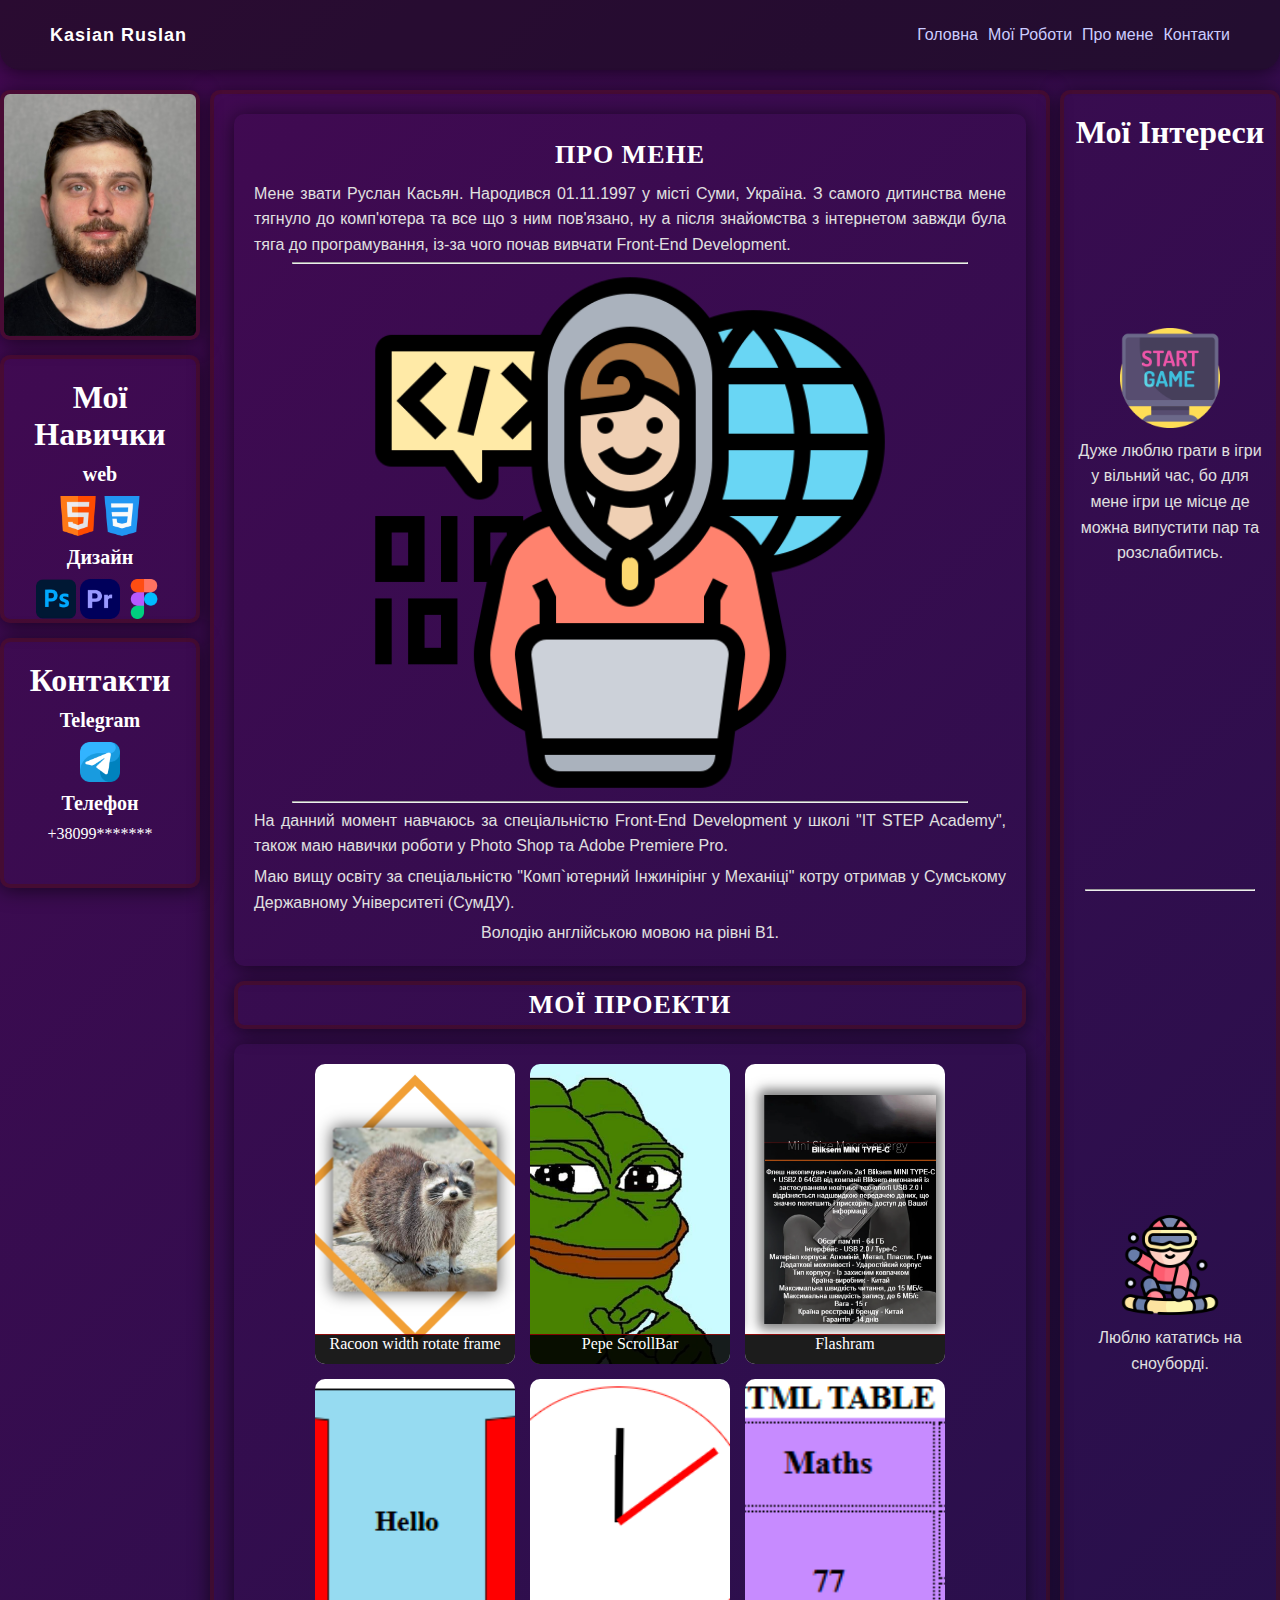
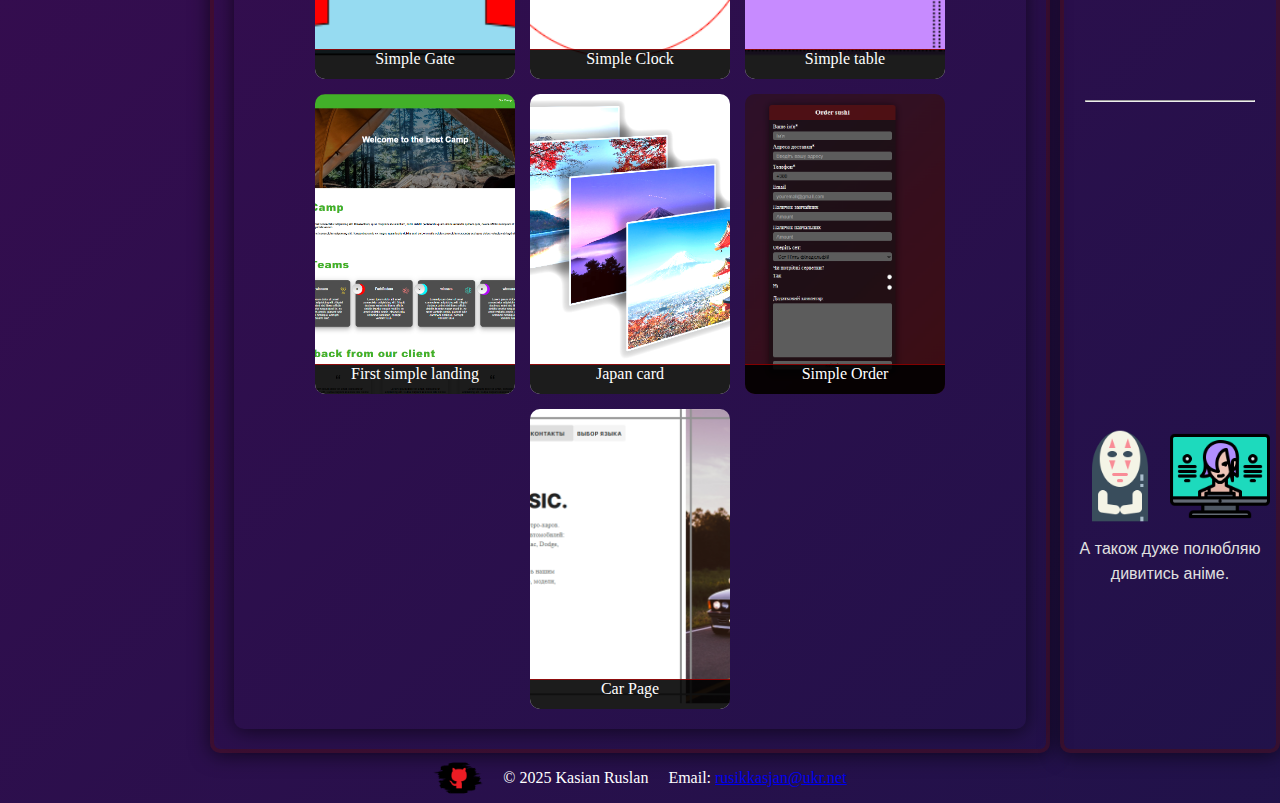
<file: index.html>
<!DOCTYPE html>
<html lang="en">
<head>
    <meta charset="UTF-8">
    <meta name="viewport" content="width=device-width, initial-scale=1.0">
    <title>Document</title>
    <link rel="stylesheet" href="./css/style.css">
</head>
<body>
    <div id="main" class="container">
        <section class="topsec">
            <header>
                <div class="name">Kasian Ruslan</div>
                <div class="nav">
                    <nav>
                        <ul>
                            <li><a href="#main">Головна</a></li>
                            <li><a href="#project">Мої Роботи</a></li>
                            <li><a href="#about">Про мене</a></li>
                            <li><a href="#contact">Контакти</a></li>
                        </ul>
                    </nav>
                </div>
            </header>
        </section>
        <main>
            <aside>
                <div class="myphoto">
                    <img src="./myportfolio/myphoto/IMG_1971 (1).jpg" alt="myphoto">
                </div>
                <div class="myinfo">
                    <h1>Мої Навички</h1>
                    <h2>web</h2>
                    <div class="webimg">
                        <img src="./myportfolio/progimg/html.png" alt="htmlimg">
                        <img src="./myportfolio/progimg/css-3.png" alt="cssimg">
                    </div>
                    <h2>Дизайн</h2>
                    <div class="webimg">
                        <img src="./myportfolio/progimg/photoshop.png" alt="psimg">
                        <img src="./myportfolio/progimg/premiere-pro.png" alt="primg">
                        <img src="./myportfolio/progimg/figma.png" alt="figmaimg">
                    </div>
                    <!-- <h2>Інше</h2>
                                    <div class="webimg">
                                        <img src="" alt="">
                                    </div> -->
                </div>
                <div id="contact" class="myinfo">
                    <h1>Контакти</h1>
                    <h2>Telegram</h2>
                    <a href="https://t.me/NonStopik" target="_blank">
                        <div class="webimg">
                        <img src="./myportfolio/progimg/telegram.png" alt="telimg">
                        </div>
                    </a>
                    <h2>Телефон</h2>
                    <span>+38099*******</span>
                </div>
            </aside>
            <section>
                <div class="midwrap">
                    <div id="about" class="biography">
                        <h1>Про Мене</h1>
                        <p>
                            Мене звати Руслан Касьян. Народився 01.11.1997 у місті Суми, Україна. З самого дитинства мене тягнуло до комп'ютера та все що з ним пов'язано, ну а після знайомства з інтернетом завжди була тяга до програмування, із-за чого почав вивчати Front-End Development.
                        </p>
                        <hr>
                        <img src="./myportfolio/progimg/programing.png" alt="">
                        <hr>
                        <p>
                        На данний момент навчаюсь за спеціальністю Front-End Development у школі "IT STEP Academy", також маю навички роботи у Photo Shop та Adobe Premiere Pro.
                        </p>
                        <p>Маю вищу освіту за спеціальністю "Комп`ютерний Інжинірінг у Механіці" котру отримав у Сумському Державному Університеті (СумДУ).</p>
                        <p class="textleft">Володію aнглійською мовою на рівні В1.</p>
                    </div>
                    <h1>Мої Проекти</h1>
                    <div id="project" class="myprojects">
                        <a href="./myportfolio/racoon/index.html" target="_blank">
                            <div class="refwork">
                                <img src="./previmg/racoon.png" alt="racoon">
                                <div class="textup">
                                    <p>Racoon width rotate frame</p>
                                </div>
                            </div>
                        </a>
                        <a href="./myportfolio/pepescrol/imdex.html" target="_blank">
                            <div class="refwork">
                                <img src="./previmg/pepe.jpg" alt="pepe">
                                <div class="textup">
                                    <p>Pepe ScrollBar</p>
                                </div>
                            </div>
                        </a>
                        <a href="./myportfolio/semplelist/index.html" target="_blank">
                            <div class="refwork">
                                <img src="./previmg/flashram.png" alt="flashram">
                                <div class="textup">
                                    <p>Flashram</p>
                                </div>
                            </div>
                        </a>
                        <a href="./myportfolio/simlegate/index.html" target="_blank">
                            <div class="refwork">
                                <img src="./previmg/gate.png" alt="gate">
                                <div class="textup">
                                    <p>Simple Gate</p>
                                </div>
                            </div>
                        </a>
                        <a href="./myportfolio/simpleclock/index.html" target="_blank">
                            <div class="refwork">
                                <img src="./previmg/clock.png" alt="clock">
                                <div class="textup">
                                    <p>Simple Clock</p>
                                </div>
                            </div>
                        </a>
                        <a href="./myportfolio/simplehtmltable1/index2.2.html" target="_blank">
                            <div class="refwork">
                                <img src="./previmg/table1.png" alt="table1">
                                <div class="textup">
                                    <p>Simple table</p>
                                </div>
                            </div>
                        </a>
                        <a href="./myportfolio/simplelanding/index.html" target="_blank">
                            <div class="refwork">
                                <img src="./previmg/simpleland.png" alt="simpleland">
                                <div class="textup">
                                    <p>First simple landing</p>
                                </div>
                            </div>
                        </a>
                        <a href="./myportfolio/japan/index.html" target="_blank">
                            <div class="refwork">
                                <img src="./previmg/japan.png" alt="japan">
                                <div class="textup">
                                    <p>Japan card</p>
                                </div>
                            </div>
                        </a>
                        <a href="./myportfolio/simple order/index.html" target="_blank">
                            <div class="refwork">
                                <img src="./previmg/order.png" alt="order">
                                <div class="textup">
                                    <p>Simple Order</p>
                                </div>
                            </div>
                        </a>
                        <a id="car" href="./myportfolio/carpage/index.html" target="_blank">
                            <div class="refwork">
                                <img src="./previmg/carpage.png" alt="carpage">
                                <div class="textup">
                                    <p>Car Page</p>
                                </div>
                            </div>
                        </a>
                    </div>
                </div>
            </section>
            <aside>
                <h1>Мої Інтереси</h1>
                <div class="wraphob">
                    <div class="hobwrap">
                        <div class="hob">
                            <img src="./myportfolio/progimg/computer-game.png" alt="comgameimg">
                        </div>
                        <p class="hobtext">Дуже люблю грати в ігри у вільний час, бо для мене ігри це місце де можна випустити пар та розслабитись.</p>
                    </div>
                    <hr>
                    <div class="hobwrap">
                        <div class="hob">
                            <img src="./myportfolio/progimg/freestyle.png" alt="snwbrdimg">
                        </div>
                        <p class="hobtext">Люблю кататись на сноуборді.</p>
                    </div>
                    <hr>
                    <div class="hobwrap">
                        <div class="hob1">
                            <img src="./myportfolio/progimg/ghost.png" alt="hgostimg">
                            <img src="./myportfolio/progimg/anime.png" alt="animeimg">
                        </div>
                        <p class="hobtext">А також дуже полюбляю дивитись аніме.</p>
                    </div>    
                </div>
            </aside>
        </main>
    </div>
    <footer>
        <div class="footercen">
            <a href="https://github.com/KasianRuslan" target="_blank">
                <div class="footimg">
                    <img src="./myportfolio/progimg/social.png" alt="github">
                </div>
            </a>
            <p>© 2025 Kasian Ruslan</p>
            <p>Email: <a href="mailto:your@email.com">rusikkasjan@ukr.net</a></p>
        </div>
    </footer>
</body>
</html>
</file>
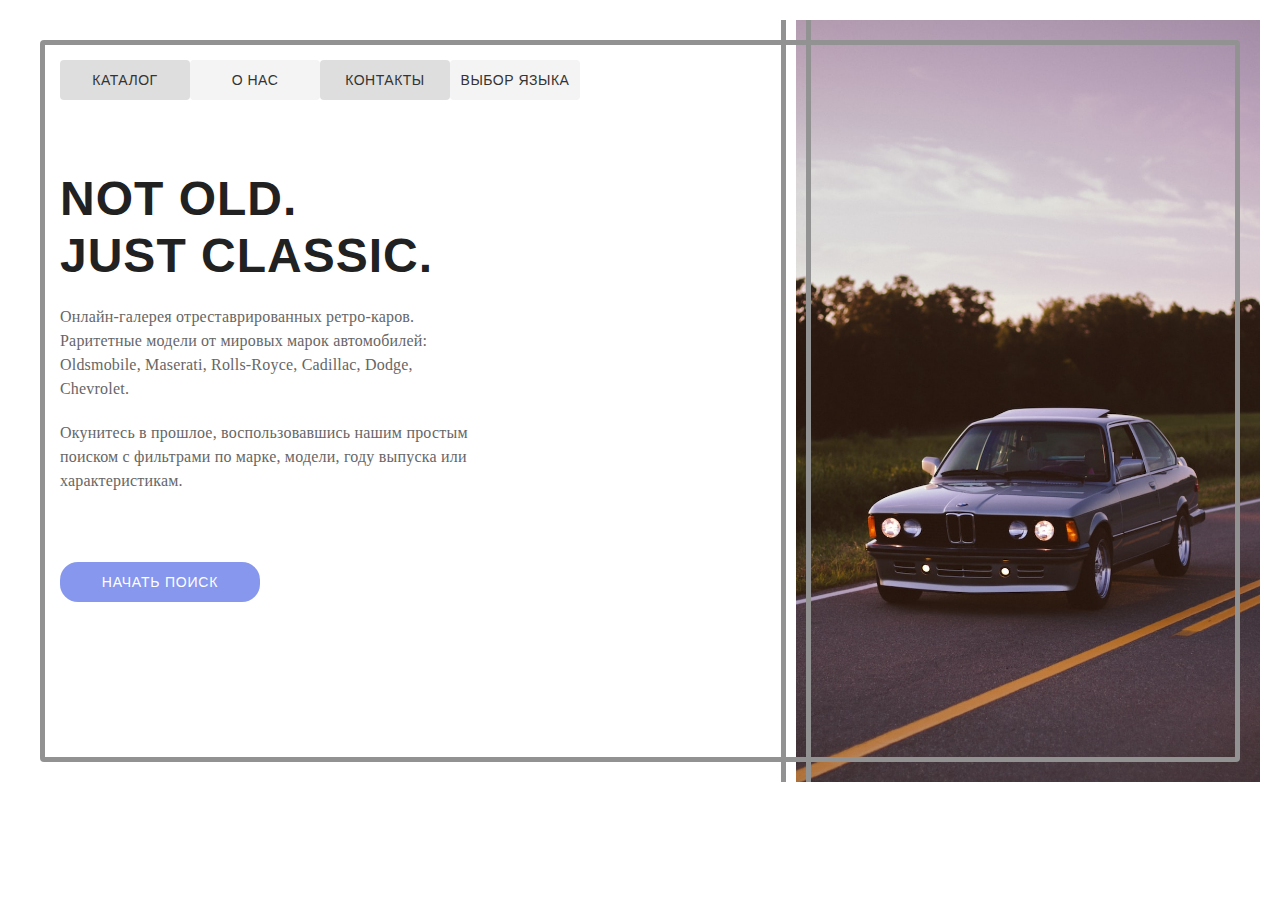
<file: myportfolio/carpage/index.html>
<!DOCTYPE html>
<html lang="en">
<head>
    <meta charset="UTF-8">
    <meta name="viewport" content="width=device-width, initial-scale=1.0">
    <title>Document</title>
    <link rel="stylesheet" href="style.css">
</head>
<body>
    <div class="wrapper">
        <div class="border-frame">
        <section class="mainsec">
            <section class="leftside">
                <div class="nav">
                    <div class="navbut">Каталог</div>
                    <div class="navbut">О нас</div>
                    <div class="navbut">Контакты</div>
                    <div class="navbut">Выбор языка</div>
                </div>
                <div class="toptext">
                    <h2>not old.</h2>
                    <h2>just classic.</h2>
                </div>
                <div class="bottext1">
                    <p>Онлайн-галерея отреставрированных ретро-каров.
                        Раритетные модели от мировых марок автомобилей: Oldsmobile, Maserati, Rolls-Royce, Cadillac, Dodge, Chevrolet.
                    </p>
                </div>
                <div class="bottext2">
                    <p>Окунитесь в прошлое, воспользовавшись нашим простым поиском с фильтрами по марке, модели, году выпуска или характеристикам.
                
                    </p>
                </div>
                <div class="button">
                    <div class="buttontext">
                        <h3>НАЧАТЬ ПОИСК</h3>
                    </div>
                </div>
            </section>
            <div class="divider">
                <div class="vline"></div>
                <div class="vline"></div>
            </div>
            <section class="rightside">
                <div class="image">
                    <img src="./img/bmwcar.jpg" alt="bmwcar">
                </div>
            </section>
        </section>
    </div>
</body>
</html>
</file>
<file: myportfolio/simlegate/index.html>
<!DOCTYPE html>
<html lang="en">
<head>
    <meta charset="UTF-8">
    <meta name="viewport" content="width=device-width, initial-scale=1.0">
    <title>Document</title>
    <link rel="stylesheet" href="style.css">
</head>
<body>
    <div class="gate">
        <div class="block1">
    
        </div>
        <a href="">Hello</a>
        <div class="block2">
    
        </div>
    </div>
</body>
</html>
</file>
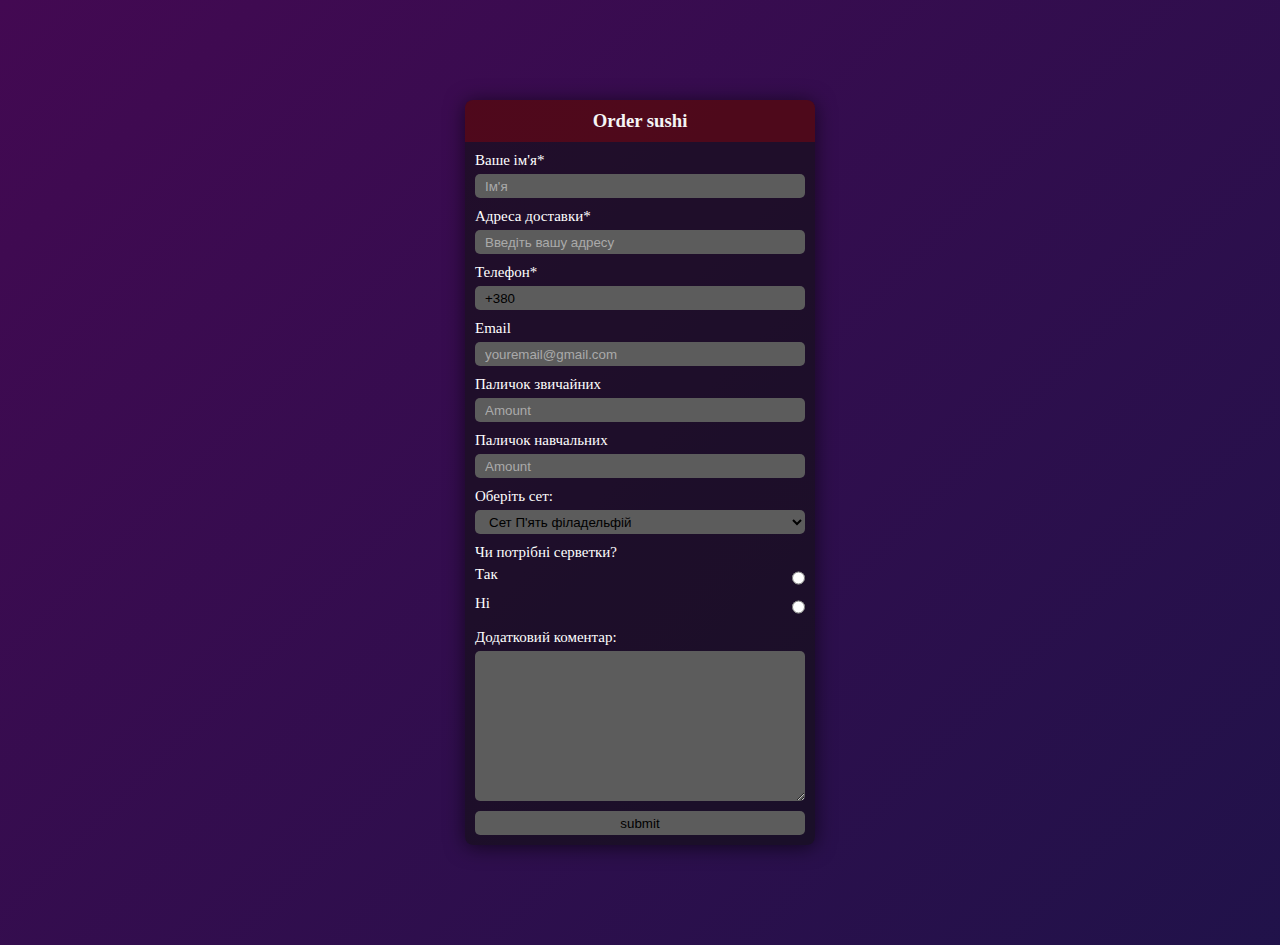
<file: myportfolio/simple order/index.html>
<!DOCTYPE html>
<html lang="en">
<head>
    <meta charset="UTF-8">
    <meta name="viewport" content="width=device-width, initial-scale=1.0">
    <title>Sushi order</title>
    <link rel="stylesheet" href="style.css">
</head>
<body>
    <div class="formorder">
        <h3>Order sushi</h3>
        <form action="">
            <div class="inputwindow">
                <label for="">Ваше ім'я*</label>
                <input required type="text" name="fname" placeholder="Ім'я">
            </div>
            <div class="inputwindow">
                <label for="">Адреса доставки*</label>
                <input required type="text" name="address" placeholder="Введіть вашу адресу">
            </div>
            <div class="inputwindow">
                <label for="">Телефон*</label>
                <input required type="tel" name="phoneinput" placeholder="" value="+380">
            </div>
            <div class="inputwindow">
                <label for="">Email</label>
                <input type="email" name="emailinput" placeholder="youremail@gmail.com">
            </div>
            <!-- <div class="inputwindow">
                <label for="">Вид паличок:</label>
                <select name="Вид паличок" id="">
                    <option value="Звичайні">Звичайні</option>
                    <option value="Навчальні">Навчальні</option>
                </select>
            </div> -->
            <div class="inputwindow">
                <label for="">Паличок звичайних</label>
                <input required type="number" min="1" name="stick" placeholder="Amount">
            </div>
            <div class="inputwindow">
                <label for="">Паличок навчальних</label>
                <input type="number" min="0" name="stick" placeholder="Amount">
            </div>
            <div class="inputwindow">
                <label for="">Оберіть сет:</label>
                <select name="Вид сету" id="">
                    <option value="Сет П'ять філадельфій">Сет П'ять філадельфій</option>
                    <option value="Сет Каліфорнія">Сет Каліфорнія</option>
                    <option value="Сет Святковий">Сет Святковий</option>
                    <option value="Сет Ніндзя">Сет Ніндзя</option>
                    <option value="Сет Дракони">Сет Дракони</option>
                    <option value="Сет від Шефа">Сет від Шефа</option>
                </select>
            </div>
            <div class="inputwindow">
                <label for="">Чи потрібні серветки?</label>
                <div class="row">
                    <label for="">Так</label>
                    <input type="radio" name="size" value="Так">
                </div>
                <div class="row">
                    <label for="">Ні</label>
                    <input required type="radio" name="size" value="Ні">
                </div>
            </div>
            <div class="inputwindow">
                <label for="">Додатковий коментар:</label>
                <textarea name="Comment" placeholder="" id=""></textarea>
            </div>
            <div class="inputwindow">
                <input type="submit" value="submit" name="submit">
            </div>
        </form>
    </div>
</body>
</html>
</file>
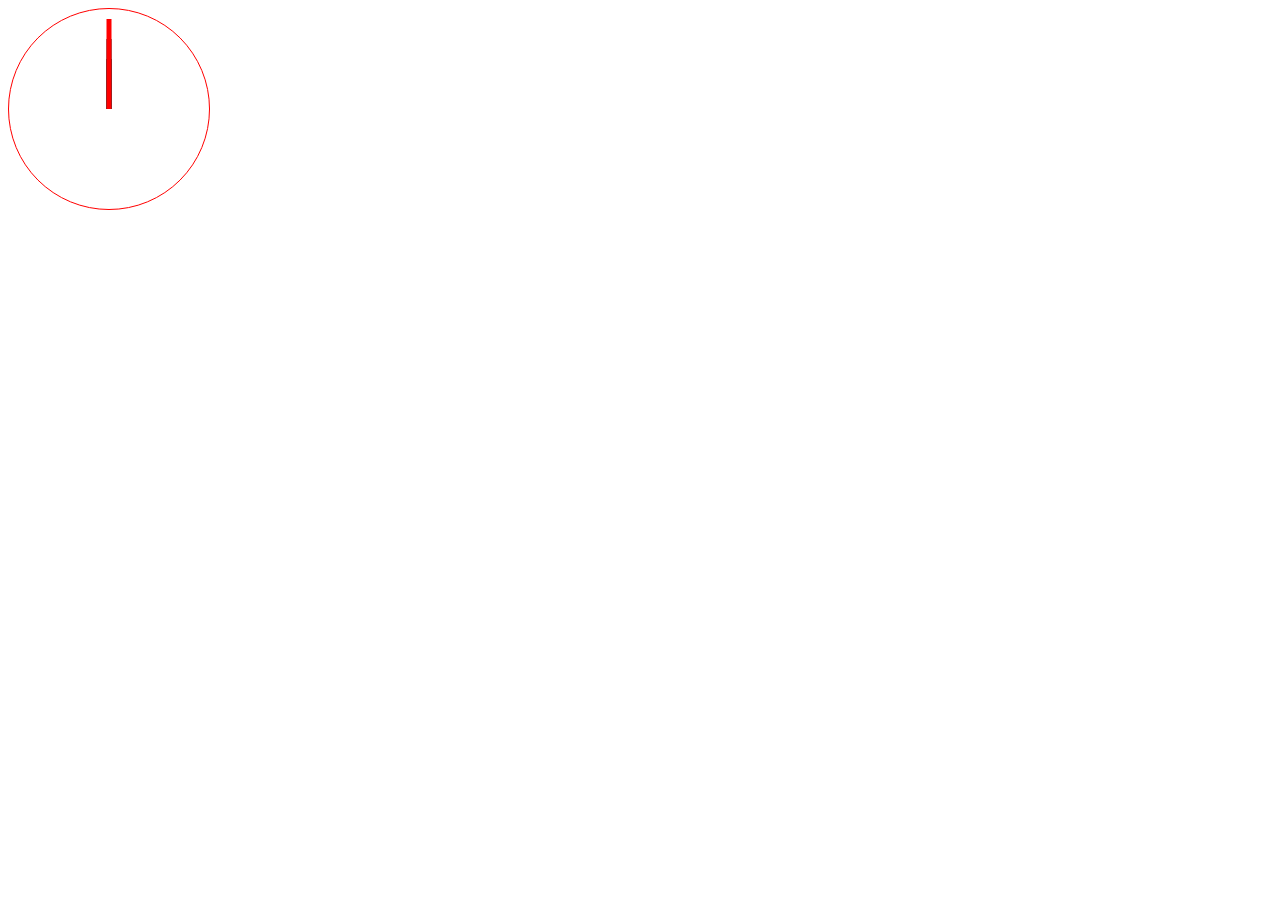
<file: myportfolio/simpleclock/index.html>
<!DOCTYPE html>
<html lang="en">
<head>
    <meta charset="UTF-8">
    <meta name="viewport" content="width=device-width, initial-scale=1.0">
    <title>Document</title>
    <link rel="stylesheet" href="style.css">
</head>
<body>
    <div class="clock">
        <div class="ar hour"></div>
        <div class="ar minute"></div>
        <div class="ar second"></div>
    </div>
</body>
</html>
</file>
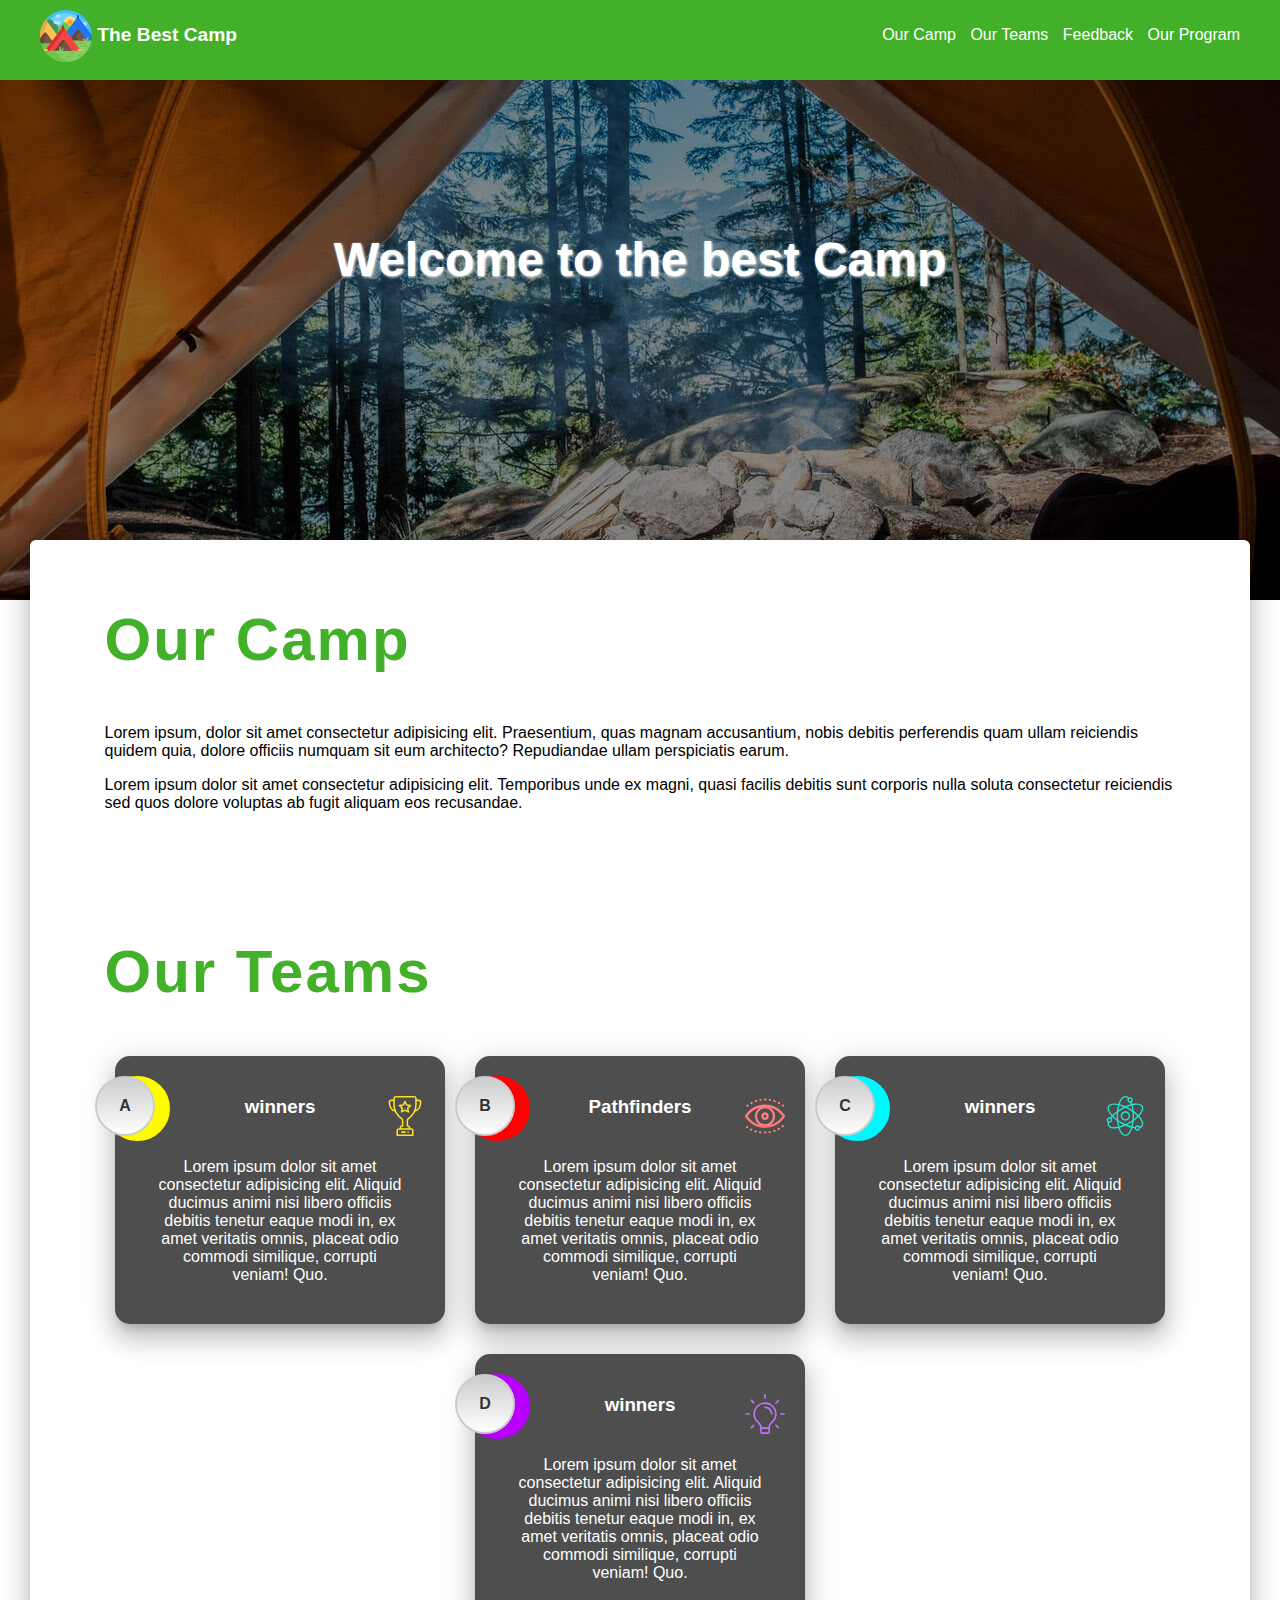
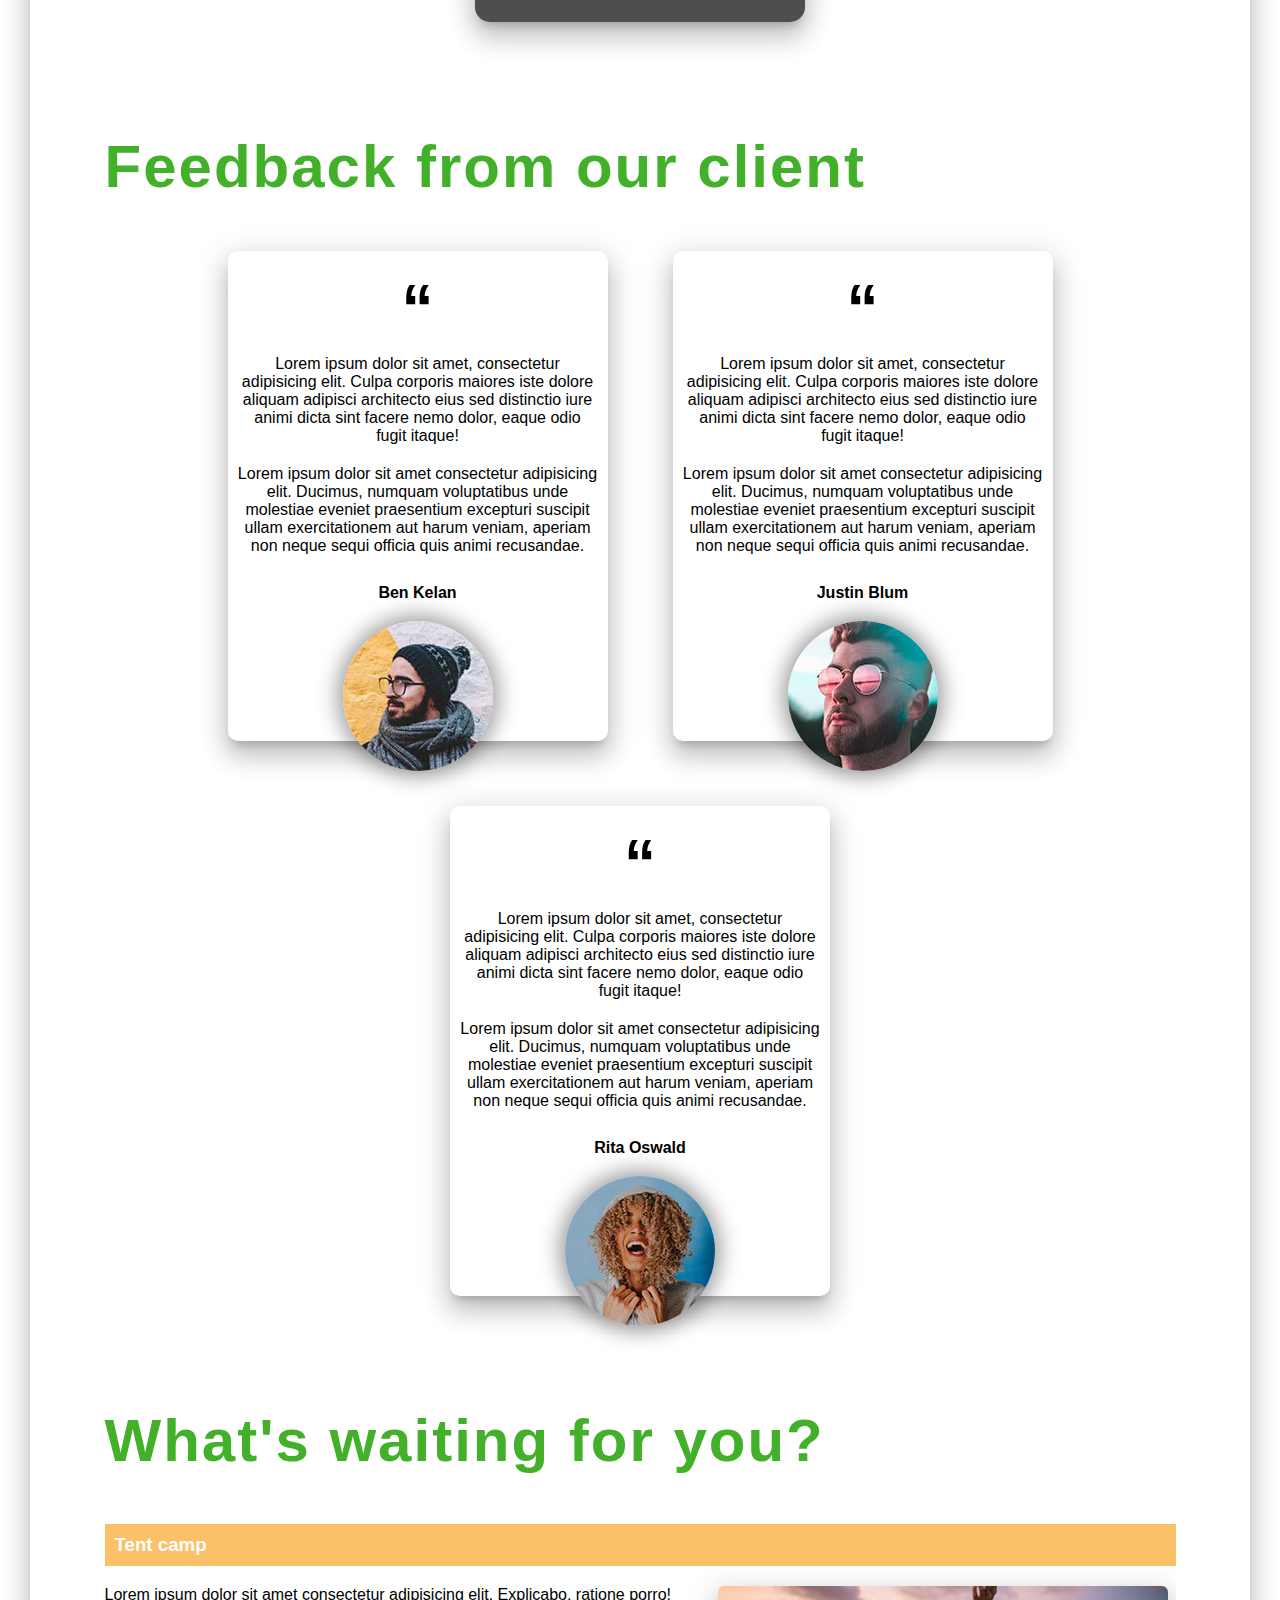
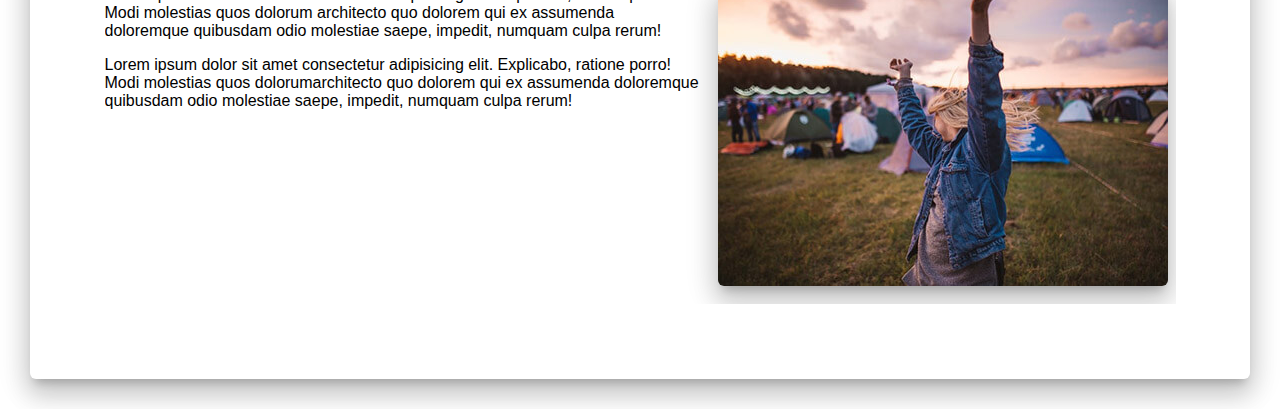
<file: myportfolio/simplelanding/index.html>
<!DOCTYPE html>
<html lang="en">
<head>
    <meta charset="UTF-8">
    <meta name="viewport" content="width=device-width, initial-scale=1.0">
    <title>Document</title>
    <link rel="stylesheet" href="./css/style.css">
</head>
<body>
    <header>
        <nav>
            <div class="logo">
                <img src="./images/logo.svg" alt="best camp">
                The Best Camp
            </div>
            <ul>
                <li> <a href="#">Our Camp</a></li>
                <li> <a href="#">Our Teams</a></li>
                <li> <a href="#">Feedback</a></li>
                <li> <a href="#">Our Program</a></li>
            </ul>
        </nav>
        <h1>Welcome to the best Camp</h1>
    </header>

    <main class="wrap">
        <section id="about">
            <h2>Our Camp</h2>
            <p>Lorem ipsum, dolor sit amet consectetur adipisicing elit. Praesentium, quas magnam accusantium, nobis debitis perferendis quam ullam reiciendis quidem quia, dolore officiis numquam sit eum architecto? Repudiandae ullam perspiciatis earum.</p>
            <p>Lorem ipsum dolor sit amet consectetur adipisicing elit. Temporibus unde ex magni, quasi facilis debitis sunt corporis nulla soluta consectetur reiciendis sed quos dolore voluptas ab fugit aliquam eos recusandae.</p>
        </section>
        <section id="Our Teams">
            <h2>Our Teams</h2>
            <div class="teams">
                <div class="teamCard">
                    <h3>winners</h3>
                    <p>Lorem ipsum dolor sit amet consectetur adipisicing elit. Aliquid ducimus animi nisi libero officiis debitis tenetur eaque modi in, ex amet veritatis omnis, placeat odio commodi similique, corrupti veniam! Quo.</p>
                    <div class="icon">
                        <img src="./images/icons/award.svg" alt="award">
                    </div>
                    <div class="plate">
                        <b>A</b>
                    </div>
                    <div class="plateBack">

                    </div>
                </div>
                <div class="teamCard">
                    <h3>Pathfinders</h3>
                    <p>Lorem ipsum dolor sit amet consectetur adipisicing elit. Aliquid ducimus animi nisi libero officiis debitis tenetur
                        eaque modi in, ex amet veritatis omnis, placeat odio commodi similique, corrupti veniam! Quo.</p>
                    <div class="icon">
                        <img src="./images/icons/eye.svg" alt="award">
                    </div>
                    <div class="plate">
                        <b>B</b>
                    </div>
                    <div class="plateBackpos2">

                    </div>
                </div>
                <div class="teamCard">
                    <h3>winners</h3>
                    <p>Lorem ipsum dolor sit amet consectetur adipisicing elit. Aliquid ducimus animi nisi libero officiis debitis tenetur
                        eaque modi in, ex amet veritatis omnis, placeat odio commodi similique, corrupti veniam! Quo.</p>
                    <div class="icon">
                        <img src="./images/icons/nuclear.svg" alt="award">
                    </div>
                    <div class="plate">
                        <b>C</b>
                    </div>
                    <div class="plateBackpos3">

                    </div>
                </div>
                <div class="teamCard">
                    <h3>winners</h3>
                    <p>Lorem ipsum dolor sit amet consectetur adipisicing elit. Aliquid ducimus animi nisi libero officiis debitis tenetur
                        eaque modi in, ex amet veritatis omnis, placeat odio commodi similique, corrupti veniam! Quo.</p>
                    <div class="icon">
                        <img src="./images/icons/idea.svg" alt="award">
                    </div>
                    <div class="plate">
                        <b>D</b>
                    </div>
                    <div class="plateBackpos4">

                    </div>
                </div>
            </div>
        </section>


        <!-- dz -->

        <section id="FeedbackCard">
            <h2>Feedback from our client</h2>
            <div class="feedbackteam">
                <div class="feedback">
                    <h3>&#8220;</h3>
                    <p>Lorem ipsum dolor sit amet, consectetur adipisicing elit. Culpa corporis maiores iste dolore aliquam adipisci architecto eius sed distinctio iure animi dicta sint facere nemo dolor, eaque odio fugit itaque!</p>
                    
                    <p>Lorem ipsum dolor sit amet consectetur adipisicing elit. Ducimus, numquam voluptatibus unde molestiae eveniet praesentium excepturi suscipit ullam exercitationem aut harum veniam, aperiam non neque sequi officia quis animi recusandae.</p>
                    <h4>Ben Kelan</h4>
                    <div class="feedimage">
                        <img src="./images/author1.jpg" alt="none">
                    </div>
                </div>
                <div class="feedback">
                    <h3>&#8220;</h3>
                    <p>Lorem ipsum dolor sit amet, consectetur adipisicing elit. Culpa corporis maiores iste dolore aliquam adipisci
                        architecto eius sed distinctio iure animi dicta sint facere nemo dolor, eaque odio fugit itaque!</p>
                    
                    <p>Lorem ipsum dolor sit amet consectetur adipisicing elit. Ducimus, numquam voluptatibus unde molestiae eveniet
                        praesentium excepturi suscipit ullam exercitationem aut harum veniam, aperiam non neque sequi officia quis animi
                        recusandae.</p>
                    <h4>Justin Blum</h4>
                    <div class="feedimage">
                        <img src="./images/author2.jpg" alt="none">
                    </div>
                </div>
                <div class="feedback">
                    <h3>&#8220;</h3>
                    <p>Lorem ipsum dolor sit amet, consectetur adipisicing elit. Culpa corporis maiores iste dolore aliquam adipisci
                        architecto eius sed distinctio iure animi dicta sint facere nemo dolor, eaque odio fugit itaque!</p>
                    
                    <p>Lorem ipsum dolor sit amet consectetur adipisicing elit. Ducimus, numquam voluptatibus unde molestiae eveniet
                        praesentium excepturi suscipit ullam exercitationem aut harum veniam, aperiam non neque sequi officia quis animi
                        recusandae.</p>
                    <h4>Rita Oswald</h4>
                    <div class="feedimage">
                        <img src="./images/author3.jpg" alt="none">
                    </div>
                </div>
            </div>
        </section>


        <section id="Program">
            <h2>What's waiting for you?</h2>
            <div class="programInner">
                <h3>Tent camp</h3>
                <img class="alingright" src="./images/tent-camp.jpg" alt="none">
                <p>Lorem ipsum dolor sit amet consectetur adipisicing elit. Explicabo, ratione porro! Modi molestias quos dolorum architecto quo dolorem qui ex assumenda doloremque quibusdam odio molestiae saepe, impedit, numquam culpa rerum!</p>
                <p>Lorem ipsum dolor sit amet consectetur adipisicing elit. Explicabo, ratione porro! Modi molestias quos dolorumarchitecto quo dolorem qui ex assumenda doloremque quibusdam odio molestiae saepe, impedit, numquam culpa rerum!</p>
                <div class="clear"></div>

                <h3>Training</h3>
                <img class="alingright" src="./images/traning.png" alt="none">
                <p>Lorem ipsum dolor sit amet consectetur adipisicing elit. Explicabo, ratione porro! Modi molestias quos dolorum architecto quo dolorem qui ex assumenda doloremque quibusdam odio molestiae saepe, impedit, numquam culpa rerum!</p>
                <p>Lorem ipsum dolor sit amet consectetur adipisicing elit. Explicabo, ratione porro! Modi molestias quosdolorumarchitecto quo dolorem qui ex assumenda doloremque quibusdam odio molestiae saepe, impedit, numquam culparerum!</p>
                <div class="clear"></div>

                <h3>Hiking</h3>
                <img class="alingright" src="./images/hiking.png" alt="none">
                <p>Lorem ipsum dolor sit amet consectetur adipisicing elit. Explicabo, ratione porro! Modi molestias quos dolorumarchitecto quo dolorem qui ex assumenda doloremque quibusdam odio molestiae saepe, impedit, numquam culpa rerum!</p>
                <p>Lorem ipsum dolor sit amet consectetur adipisicing elit. Explicabo, ratione porro! Modi molestias quosdolorumarchitecto quo dolorem qui ex assumenda doloremque quibusdam odio molestiae saepe, impedit, numquam culparerum!</p>
                <div class="clear"></div>

                <h3>Food in nature</h3>
                <img class="alingright" src="./images/food.jpg" alt="none">
                <p>Lorem ipsum dolor sit amet consectetur adipisicing elit. Explicabo, ratione porro! Modi molestias quos dolorumarchitecto quo dolorem qui ex assumenda doloremque quibusdam odio molestiae saepe, impedit, numquam culpa rerum!</p>
                <p>Lorem ipsum dolor sit amet consectetur adipisicing elit. Explicabo, ratione porro! Modi molestias quosdolorumarchitecto quo dolorem qui ex assumenda doloremque quibusdam odio molestiae saepe, impedit, numquam culparerum!</p>
                <div class="clear"></div>

                <h3>Romantic</h3>
                <img class="alingright" src="./images/romantic.jpg" alt="none">
                <p>Lorem ipsum dolor sit amet consectetur adipisicing elit. Explicabo, ratione porro! Modi molestias quos dolorumarchitecto quo dolorem qui ex assumenda doloremque quibusdam odio molestiae saepe, impedit, numquam culpa rerum!</p>
                <p>Lorem ipsum dolor sit amet consectetur adipisicing elit. Explicabo, ratione porro! Modi molestias quosdolorumarchitecto quo dolorem qui ex assumenda doloremque quibusdam odio molestiae saepe, impedit, numquam culpa rerum!</p>
                <div class="clear"></div>

                <h3>Camp fire song</h3>
                <img class="alingright" src="./images/campfire.jpg" alt="none">
                <p>Lorem ipsum dolor sit amet consectetur adipisicing elit. Explicabo, ratione porro! Modi molestias quos dolorumarchitecto quo dolorem qui ex assumenda doloremque quibusdam odio molestiae saepe, impedit, numquam culpa rerum!</p>
                <p>Lorem ipsum dolor sit amet consectetur adipisicing elit. Explicabo, ratione porro! Modi molestias quosdolorumarchitecto quo dolorem qui ex assumenda doloremque quibusdam odio molestiae saepe, impedit, numquam culparerum!</p>
            </div>
        </section>
    </main>

    <footer>

    </footer>
</body>
</html>
</file>
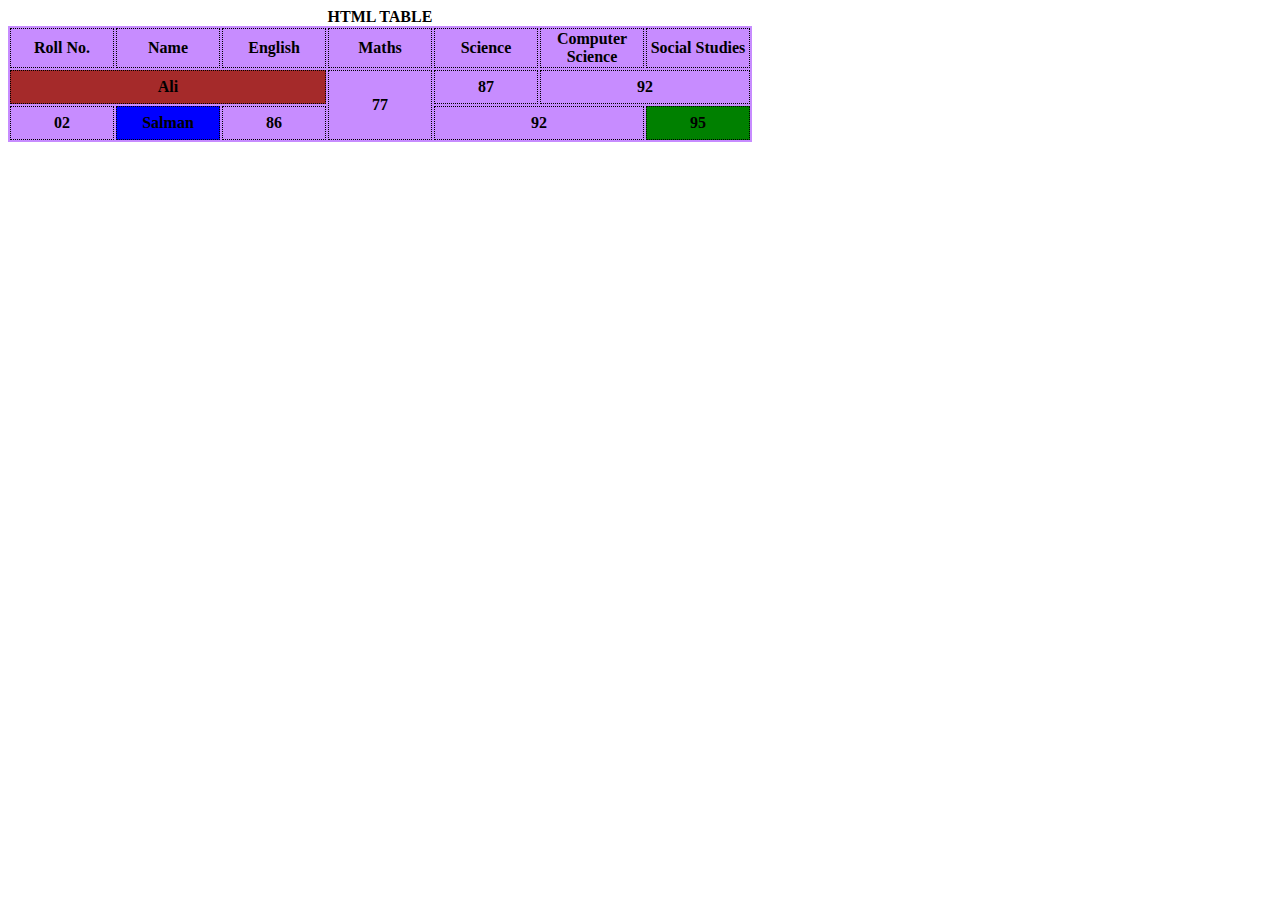
<file: myportfolio/simplehtmltable1/index2.2.html>
<!DOCTYPE html>
<html lang="en">
<head>
    <meta charset="UTF-8">
    <meta name="viewport" content="width=device-width, initial-scale=1.0">
    <title>Document</title>
    <link rel="stylesheet" href="style2.css">
</head>
<body>
    <table>
        <caption>html table</caption>
        <thead>
            <tr>
                <th>Roll No.</th>
                <th>Name</th>
                <th>English</th>
                <th>Maths</th>
                <th>Science</th>
                <th>Computer Science</th>
                <th>Social Studies</th>
            </tr>
        </thead>
        <tbody>
            <tr>
                <td colspan="3" id="red">Ali</td>
                <td rowspan="2">77</td>
                <td>87</td>
                <td colspan="2">92</td>
            </tr>
            <tr>
                <td>02</td>
                <td id="blue">Salman</td>
                <td>86</td>
                <td colspan="2">92</td>
                <td id="green">95</td>
            </tr>
        </tbody>
    </table>
</body>
</html>
</file>
<file: css/style.css>
* {
    padding: 0;
    margin: 0;
    box-sizing: border-box;
}

body{
    min-height: 100vh;
    background: linear-gradient(-45deg, #580a4e, #420b0b, #151547, #430952);
    background-size: 400% 400%;
    animation: gradientFlow 10s ease infinite;
    color: white;
}

.container {
    width: 100%;
    max-width: 1400px;
    min-width: 320px;
    margin: auto;
    min-height: 100vh;

    display: flex;
    flex-direction: column;
}


/* Header */

.topsec{
    padding: 0 0 20px 0;
}

header {
    background: #0f0f0f7a;
    flex-basis: 10vh;
    display: flex;
    justify-content: space-between;
    align-items: center;
    box-shadow: 0 2px 20px rgba(0, 0, 0, 0.6);
    border-bottom-left-radius: 20px;
    border-bottom-right-radius: 20px;
    min-height: 70px;
    padding: 0 50px;
    font-family: 'Segoe UI', 'Roboto', sans-serif;
}

.name{
    display: flex;
    padding: 0;
    font-size: large;
    font-weight: bold;
    letter-spacing: 1px;
}

.nav ul{
    list-style: none;
    display: flex;
    gap: 10px;
    font-size: 16px;
    text-align: center;
}

.nav a {
    color: #ccccff;
    text-decoration: none;
    font-weight: 500;
    transition: all 0.3s ease;
    position: relative;
}

.nav a::after {
    content: "";
    position: absolute;
    width: 0%;
    height: 2px;
    background-color: #ffc107;
    left: 0;
    bottom: -3px;
    transition: 0.3s ease;
}

.nav a:hover {
    color: #ffffff;
}

.nav a:hover::after {
    width: 100%;
}

/* Main */

main {
    display: flex;
    flex: 1 1 auto;
    gap: 10px;
}


/* Mid */


main>section {
    /* background: blue; */
    flex-grow: 1;
}

.midwrap{
    display: flex;
    flex-direction: column;
    border: 4px solid #530d0d6e;
    border-radius: 10px;
    box-shadow: 0 2px 20px rgba(0, 0, 0, 0.6);
    padding: 20px;
    gap: 15px;
}

.biography{
    display: flex;
    flex-direction: column;
    justify-content: center;
    align-items: center;
    padding: 20px;
    gap: 5px;
    box-shadow: 0 2px 20px rgba(0, 0, 0, 0.6);
    border-radius: 10px;

    font-family: 'Segoe UI', 'Roboto', sans-serif;
    font-size: 16px;
    line-height: 1.6;
    color: #e0e0e0;
    
    text-align: justify;
}


.biography h1 {
    font-family: 'Georgia', serif;
    font-size: 26px;
    text-transform: uppercase;
    color: #ffffff;
    letter-spacing: 1px;
}

.biography img{
    width: 70%;
    object-fit: cover;
}

.biography hr{
    width: 90%;
}

.midwrap>h1 {
    display: flex;
    justify-content: center;
    box-shadow: 0 2px 20px rgba(0, 0, 0, 0.6);
    border-radius: 10px;
    border: 4px solid #530d0d6e;

    font-family: 'Georgia', serif;
    font-size: 26px;
    text-transform: uppercase;
    color: #ffffff;
    letter-spacing: 1px;
    padding: 5px;
}

.myprojects{
    display: flex;
    flex-direction: row;
    flex-wrap: wrap;
    justify-content: center;
    box-shadow: 0 2px 20px rgba(0, 0, 0, 0.6);
    border-radius: 10px;
    padding: 20px;
    gap: 15px;
}

.refwork{
    display: flex;
    width: 200px;
    height: 300px;
    border-radius: 10px;
    overflow: hidden;
    position: relative;
    transition: all .3s linear;

}

.refwork img{
    height: 100%;
    width: 100%;
    object-fit: cover;
}

.textup {
    display: flex;
    justify-content: center;
    position: absolute;
    bottom: 0;
    color: #fff;
    width: 100%;
    height: 100%;
    background-color: rgba(0, 0, 0, 0.89);
    border-top: 1px solid rgba(255, 0, 0, 0.507);
    transform: translateY(90%);
    transition: all .3s linear;
}

.refwork:hover .textup {
    transform: translateY(80%);
}

.refwork:hover {
    transform: scale(1.1);
    z-index: 1;
}



/* Left */

main>aside {
    display: flex;
    flex-direction: column;
    gap: 15px;
    flex-basis: 20%;
    justify-content: flex-start;
}

main>aside h2 {
    font-size: 20px;
}

.myphoto{
    min-width: 200px;
    min-height: 250px;
    box-shadow: 0 2px 20px rgba(0, 0, 0, 0.6);
    border-radius: 10px;
    position: relative;
    overflow: hidden;
    border: 4px solid #530d0d6e;
}

.myphoto img{
    width: 100%;
    height: 100%;
    object-fit: cover;
}

.myinfo{
    display: flex;
    flex-direction: column;
    gap: 10px;
    min-width: 200px;
    min-height: 250px;
    box-shadow: 0 2px 20px rgba(0, 0, 0, 0.6);
    border-radius: 10px;
    border: 4px solid #530d0d6e;

    justify-content: flex-start;
    align-items: center;
}

.webimg{
    display: flex;
    justify-content: center;
    gap: 4px;
    height: 40px;
    width: 40px;
}

.webimg img{
    width: 100%;
    height: 100%;
}

/* Right */

main>section+aside {
    /* background: yellowgreen; */
    flex-basis: 20%;
    display: flex;
    min-width: 220px;
    min-height: 250px;
    box-shadow: 0 2px 20px rgba(0, 0, 0, 0.6);
    border-radius: 10px;
    border: 4px solid #530d0d6e;

    justify-content: center;
    align-items: center;
}

aside h1 {
    margin-top: 20px;
    text-align: center;
}

.wraphob{
    height: 100%;
    display: flex;
    flex-direction: column;
    justify-content: space-around;
    align-items: center;
}

.wraphob hr{
    width: 80%;
}
.hobwrap{
    width: 100%;
    display: flex;
    flex-direction: column;
    align-items: center;
    gap: 10px;
}

.hobtext {
    width: 100%;
    text-align: center;
    padding: 0 10px;

    font-family: 'Segoe UI', 'Roboto', sans-serif;
    font-size: 16px;
    line-height: 1.6;
    color: #e0e0e0;
}

.hob {
    display: flex;
    flex-direction: column;
    justify-content: center;
    height: 100px;
    width: 100px;
}

.hob1 {
    display: flex;
    flex-direction: row;
    justify-content: center;
    height: 100px;
    width: 100px;
}

.hob img{
    width: 100%;
    height: 100%;
    object-fit: cover;
}

.hob1 img {
    width: 100%;
    height: 100%;
    object-fit: cover;
}

/* Foot */

footer {
    /* background: pink; */
    flex-basis: 5vh;
}

.footercen{
    display: flex;
    flex-direction: row;
    justify-content: center;
    align-items: center;
    gap: 20px;
}

.footimg{
    display: flex;
    height: 50px;
    width: 50px;
}

.footimg img{
    object-fit: cover;
}

/* Adapt */

@media only screen and (max-width: 992px) {
    main>section+aside {
        display: none;
    }

    main>section {
        flex-basis: 20%;
    }
}

@media only screen and (max-width: 480px) {
    main {
        flex-direction: column;
    }

    main>section+aside {
        display: block;
        order: 2;
    }
    
    main>aside:first-of-type {
        order: 0;
    }
    
    main>section {
        order: 1;
    }

    header{
        padding: 0 20px;
    }

    /* head text size */

    .name {
        display: flex;
        padding: 0;
        font-size: 10px;
        font-weight: bold;
        letter-spacing: 1px;
    }
    
    .nav ul {
        list-style: none;
        display: flex;
        gap: 10px;
        font-size: 12px;
        text-align: center;
        }
    
    .myphoto img{
        display: flex;
        object-fit: cover;
    }

    .footercen{
        display: flex;
        flex-direction: column;
        align-self: center;
        padding: 5px 0 0 0;
        gap: 0;
    }
    
    .footercen>a{
        align-self: start;
        position: absolute;
        padding: 5px 0 0 40px;
    }
    
    /* scrollbar */

    .myprojects{
        display: flex;
        overflow-y: auto;
        height: 700px;
    }
}

/* Animation */

@keyframes gradientFlow {
    0% {
        background-position: 0% 50%;
    }

    50% {
        background-position: 100% 50%;
    }

    100% {
        background-position: 0% 50%;
    }
}
</file>
<file: myportfolio/carpage/style.css>
*{
    margin: 0;
    padding: 0;
}



.wrapper{
    padding: 20px;
    display: flex;
    flex-direction: row;
    overflow: hidden;
}

.border-frame {
    position: relative;
    width: fit-content;
    margin: 0 auto;
}

.border-frame::after {
    content: "";
    position: absolute;
    top: 20px;
    left: 20px;
    right: 20px;
    bottom: 20px;
    border: 5px solid #929292;
    border-radius: 4px;
    pointer-events: none;
    z-index: 5;
}

.mainsec{
    display: flex;
    border-radius: 5px;
    position: relative;
}


.leftside{
    display: flex;
    flex-basis: 60%;
    flex-direction: column;
    padding: 40px;
    position: relative;
}

.leftside::after, .leftside::before {
    content: "";
    position: absolute;
    top: 0px;

    bottom: 0;
    width: 5px;
    background-color: #929292;
    z-index: 5;
}

.leftside::before {
    right: 10px;
}

.leftside::after {
    right: -15px;
}

.nav{
    display: flex;
    padding: 0 0 10% 0;
}
.navbut{
    display: flex;
    background: #DEDEDE;
    border-radius: 4px;
    width: 130px;
    height: 40px;
    justify-content: center;
    align-items: center;

    font-size: 14px;
    font-weight: 400;
    color: #333333;
    font-family: 'Inter', sans-serif;
    text-transform: uppercase;
    letter-spacing: 0.5px;
}
.navbut.navbut:nth-child(2n){
    background: #F4F4F4;
}

.toptext{
    color: #212121;
    font-size: 2rem;
    text-transform: uppercase;
    padding: 0 0 20px 0;
    max-width: 60%;

    font-size: 32px;
    font-weight: 500;
    color: #212121;
    font-family: 'Inter', sans-serif;
    letter-spacing: 1px;
    line-height: 1.2;
}

.bottext1{
    padding: 0 0 20px 0;
    max-width: 60%;

    font-weight: 400;
    color: #666666;
    font-size: 16px;
    line-height: 1.5;
    letter-spacing: 0.2px;
}
.bottext2{
    max-width: 60%;

    font-weight: 400;
    color: #666666;
    font-size: 16px;
    line-height: 1.5;
    letter-spacing: 0.2px;
}

.button{
    padding: 10% 0 20% 0;
}

.buttontext{
    display: flex;
    background: #8697ED;
    border-radius: 18px;
    width: 200px;
    height: 40px;
    justify-content: center;
    align-items: center;
}

.buttontext h3 {
    font-size: 14px;
    font-weight: 500;
    color: white;
    font-family: 'Inter', sans-serif;
    letter-spacing: 0.8px;
    text-transform: uppercase;
}

.rightside{
    display: flex;
    flex-basis: 40%;
}

.rightside img{
    object-fit: cover;
    width: 100%;
    height: 100%;
}
</file>
<file: myportfolio/simlegate/style.css>
.gate {
    width: 400px;
    height: 150px;
    border: 1px solid black;
    position: relative;
    perspective: 500px;
    background-color: white;
    transition: background-color 1s ease-in-out;
}
.gate a{
    display: flex;
    align-items: center;
    justify-content: center;
    width: 100%;
    height: 100%;
    color: #000000;
    text-align: center;
    text-decoration: none;
    padding: 0;
    position: relative;
    z-index: 1;
    font-weight: 800;
}
.block1 {
    position: absolute;
    left: 0;
    top: 0;
    bottom: 0;
    width: 50%;
    border: 1px solid black;
    background: red;
    transition: all .5s linear;
    transform-origin: left;
    z-index: 2;
}
.gate:hover .block1 {
    transform: rotateY(45deg);
}
.block2 {
    position: absolute;
    right: 0;
    top: 0;
    bottom: 0;
    width: 50%;
    border: 1px solid black;
    background: red;
    transition: all .5s linear;
    transform-origin: right;
    z-index: 2;
}
.gate:hover .block2 {
    transform: rotateY(-45deg);
}
.gate:hover{
    background-color: rgb(150, 219, 241);
}
</file>
<file: myportfolio/simple order/style.css>
*{
    box-sizing: border-box;
    padding: 0;
    margin: 0;
}

body {
    /* background-color: rgb(219, 219, 219); */
    display: flex;
    align-items: center;
    justify-content: center;
    padding: 100px 20px;

    min-height: 100vh;
    background: linear-gradient(-45deg, #580a4e, #420b0b, #151547, #430952);
    background-size: 400% 400%;
    animation: gradientFlow 10s ease infinite;
    color: white;
}

.formorder{
    display: flex;
    flex-direction: column;
    border-radius: 8px;
    min-width: 350px;
    overflow: hidden;
    box-shadow: 0 2px 20px rgba(0, 0, 0, 0.6);
    background: #0f0f0f93;
}


.formorder h3{
    text-align: center;
    background: rgba(170, 0, 0, 0.342);
    color:  #f5f5f5;
    padding: 10px;
}

.formorder form{
    padding: 10px;
    display: flex;
    flex-direction: column;
    gap: 10px;
}

.inputwindow {
    display: flex;
    flex-direction: column;
    gap: 5px;
}

.inputwindow label{
    font-size: 15px;
}

.inputwindow input, select, textarea {
    height: 24px;
    border: none;
    padding: 2px 10px;
    background-color: #5c5c5c;
    border-radius: 5px;
    outline: none;
}
.inputwindow input::placeholder {
    color: #aaa;
}

.inputwindow textarea {
    max-width: 350px;
    min-width: 300px;
    height: 150px;
    max-height: 150px;
}

.inputwindow .row {
    display: flex;
    gap: 15px;
    justify-content: space-between;
}

.rowItem {
    display: flex;
    gap: 5px;
    align-items: center;
}


@keyframes gradientFlow {
    0% {
        background-position: 0% 50%;
    }

    50% {
        background-position: 100% 50%;
    }

    100% {
        background-position: 0% 50%;
    }
}
</file>
<file: myportfolio/simpleclock/style.css>
.clock{
    width: 200px;
    height: 200px;
    border: 1px solid red;
    border-radius: 50%;
    position: relative;
}
.ar{
    position: absolute;
    width: 5px;
    background: black;
    top: 50%;
    left: 50%;
    transform-origin: bottom;
}
.hour{
    height: 50px;
    transform: translate(-50%, -100%) rotate(0deg);
    animation: rotate-hour 43200s linear infinite;
}
.minute{
    height: 70px;
    transform: translate(-50%, -100%) rotate(0deg);
    animation: rotate-minute 3600s linear infinite;
}
.second{
    height: 90px;
    background: red;
    transform: translate(-50%, -100%) rotate(0deg);
    animation: rotate-second 60s linear infinite;
}
@keyframes rotate-hour{
    from {
            transform: translate(-50%, -100%) rotate(0deg);
        }to {
            transform: translate(-50%, -100%) rotate(360deg);
        }
}
@keyframes rotate-minute{
    from {
            transform: translate(-50%, -100%) rotate(0deg);
        }to {
            transform: translate(-50%, -100%) rotate(360deg);
        }
}
@keyframes rotate-second{
    from {
            transform: translate(-50%, -100%) rotate(0deg);
        }
        to {
            transform: translate(-50%, -100%) rotate(360deg);
        }
}
</file>
<file: myportfolio/simplelanding/css/style.css>
*, *::before, *::after{
    box-sizing: border-box;
}
body{
    margin: 0;
    font-family: sans-serif;
}

.wrap{
    margin: -60px 30px 30px 30px;
    border-radius: 6px;
    box-shadow: 0 16px 24px 2px rgba(0, 0, 0, 0.14), 0 6px 30px 5px rgba(0, 0, 0, 0.12), 0 8px 10px -5px rgba(0, 0, 0, 0.2);
    background-color: #fff;
    padding: 15px;
}

section{
    margin: 0 5%;
    padding-bottom: 60px;
}

h2{
    color: #43B02A;
    text-decoration: none;
    font-size: 60px;
    font-weight: 800;
    letter-spacing: 2px;
}




/* header */
header{
    height: 600px;
    background: url('../images/top-header.jpg') no-repeat center center;
    overflow: hidden;
}

h1{
    text-align: center;
    color: #fff;
    font-size: 3em;
    padding-top: 200px;
    text-shadow: 1px 1px 3px #fff;
}

.logo{
    float: left;
    font-size: 1.2em;
    font-weight: bold;
}

.logo img{
    vertical-align: middle;
}

nav{
    color: #fff;
    width: 100%;
    height: 80px;
    padding: 10px 40px;
    background: #43B02A;
    position: fixed;
    top: 0;
    z-index: 10;
}

nav ul{
    float: right;
    list-style-type: none;
}

nav ul li{
    display: inline-block;
    margin-left: 10px;
}

nav a{
    color: #fff;
    text-decoration: none;
}

nav a:hover{
    text-decoration: underline;
}

/* teams */

.teams{
    width: 100%;
    /* height: 700px; */
    /* border: 1px solid red; */

    /* display: flex; */
    /* задає основну вісь і правила розташування елементів */
    /* flex-direction: column; */
    /* розташовуж елементи по основній осі */
    /* justify-content: center; */

    /* розташовує елементи не по основній осі */
    /* align-items: center; */

    /* gap: 30px; */
    display: flex;
    flex-direction: row;
    justify-content: center;

    flex-wrap: wrap;
    gap: 30px;

}

.teamCard{
    background-color: #4e4e4e;
    box-shadow: 0 16px 24px 2px rgba(0, 0, 0, 0.14), 0 6px 30px 5px rgba(0, 0, 0, 0.12), 0 8px 10px -5px rgba(0, 0, 0, 0.2);
    border-radius: 15px;

    min-width: 300px;
    max-width: 330px;
    padding: 40px;
    /* width: 300px;
    height: 100px; */
    position: relative;
    color: #fff;

    display: flex;
    flex-direction: column;
    
    align-items: center;

    gap: 40px;
}

.teamCard h3{
    margin: 0;
    text-align: center;
}
.teamCard p{
    margin: 0;
    text-align: center;
}

.icon{
    position: absolute;
    top: 40px;
    right: 20px;
}

.plate{
    width: 60px;
    height: 60px;
    border-radius: 50%;
    border: 2px solid #ccc;
    color: #333;
    background-image: linear-gradient(#ccc, #fff);
    display: flex;
    align-items: center;
    justify-content: center;
    position: absolute;
    top: 20px;
    left: -20px;
    z-index: 3;
}
.plateBack{
    width: 65px;
    height: 65px;
    border-radius: 50%;
    border: 2px solid #fffb00;
    color: #fffb00;
    background-image: linear-gradient(#fffb00, #fffb00);
    display: flex;
    align-items: center;
    justify-content: center;
    position: absolute;
    top: 20px;
    left: -10px;
    z-index: 2;
}
.plateBackpos2 {
    width: 65px;
    height: 65px;
    border-radius: 50%;
    border: 2px solid #ff0000;
    color: #ff0000;
    background-image: linear-gradient(#ff0000, #ff0000);
    display: flex;
    align-items: center;
    justify-content: center;
    position: absolute;
    top: 20px;
    left: -10px;
    z-index: 2;
}
.plateBackpos3 {
    width: 65px;
    height: 65px;
    border-radius: 50%;
    border: 2px solid #00f7ff;
    color: #00f7ff;
    background-image: linear-gradient(#00f7ff, #00f7ff);
    display: flex;
    align-items: center;
    justify-content: center;
    position: absolute;
    top: 20px;
    left: -10px;
    z-index: 2;
}
.plateBackpos4 {
    width: 65px;
    height: 65px;
    border-radius: 50%;
    border: 2px solid #b700ff;
    color: #b700ff;
    background-image: linear-gradient(#b700ff, #b700ff);
    display: flex;
    align-items: center;
    justify-content: center;
    position: absolute;
    top: 20px;
    left: -10px;
    z-index: 2;
}

.feedbackteam{
    width: 100%;
    display: flex;
    flex-direction: row;
    justify-content: center;
    
    flex-wrap: wrap;
    gap: 65px;
}

.feedback{
    box-shadow: 0 16px 24px 2px rgba(0, 0, 0, 0.14), 0 6px 30px 5px rgba(0, 0, 0, 0.12), 0 8px 10px -5px rgba(0, 0, 0, 0.2);
    border-radius: 10px;
    max-height: 490px;
    min-width: 360px;
    max-width: 380px;
    position: relative;
}
.feedback h3{
    font-size: 4em;
    margin: 20px 0 0 0;
    text-align: center;
}
.feedback p{
    margin: 0;
    padding: 10px;
    text-align: center;
}
.feedback h4{
    margin: 5%;
    text-align: center;
}
.feedimage{
    text-align: center;
}
.feedimage img{
    border-radius: 50%;
    box-shadow: 0px 0px 21px 5px rgba(0, 0, 0, 0.4);
}



/* program */

.programInner{
    height: 380px;
    overflow-y: scroll;
    /* scrollbar-color: red orange;
    scrollbar-width: thin; */
}

.programInner h3{
    position: sticky;
    top: 0;
    background-color: #fcc068;
    color: #fff;
    margin: 0;
    margin-bottom: 20px;
    padding: 10px;
}

.programInner h3:nth-of-type(2n){
    background-color: #24ad64;
}

.programInner h3:nth-of-type(3n) {
    background-color: #8026c1;
}

.alingright{
    float: right;
    border-radius: 6px;
    margin: 0 8px 20px 15px;
    max-width: 450px;
    box-shadow: 0 16px 24px 2px rgba(0, 0, 0, 0.14), 0 6px 30px 5px rgba(0, 0, 0, 0.12), 0 8px 10px -5px rgba(0, 0, 0, 0.2);
}

.clear{
    clear: both;
}

.programInner::-webkit-scrollbar{
    width: 10px;
}
.programInner::-webkit-scrollbar-track{
    background: #db8739;
}
.programInner::-webkit-scrollbar-thumb{
    background: #e76464;
}
.programInner::-webkit-scrollbar-thumb:hover {
    background: #661a1a;
}
</file>
<file: myportfolio/simplehtmltable1/style2.css>
caption {
    text-transform: uppercase;
    font-weight: 700;
}
table{
    background-color: rgb(199, 140, 255);
}
th,td {
    border: 1.5px dotted black;
    width: 100px;
    height: 30px;
    font-weight: 700;
    text-align: center;
}
#red{
    background-color: brown;
}
#blue{
    background-color: blue;
}
#green{
    background-color: green;
}
</file>
